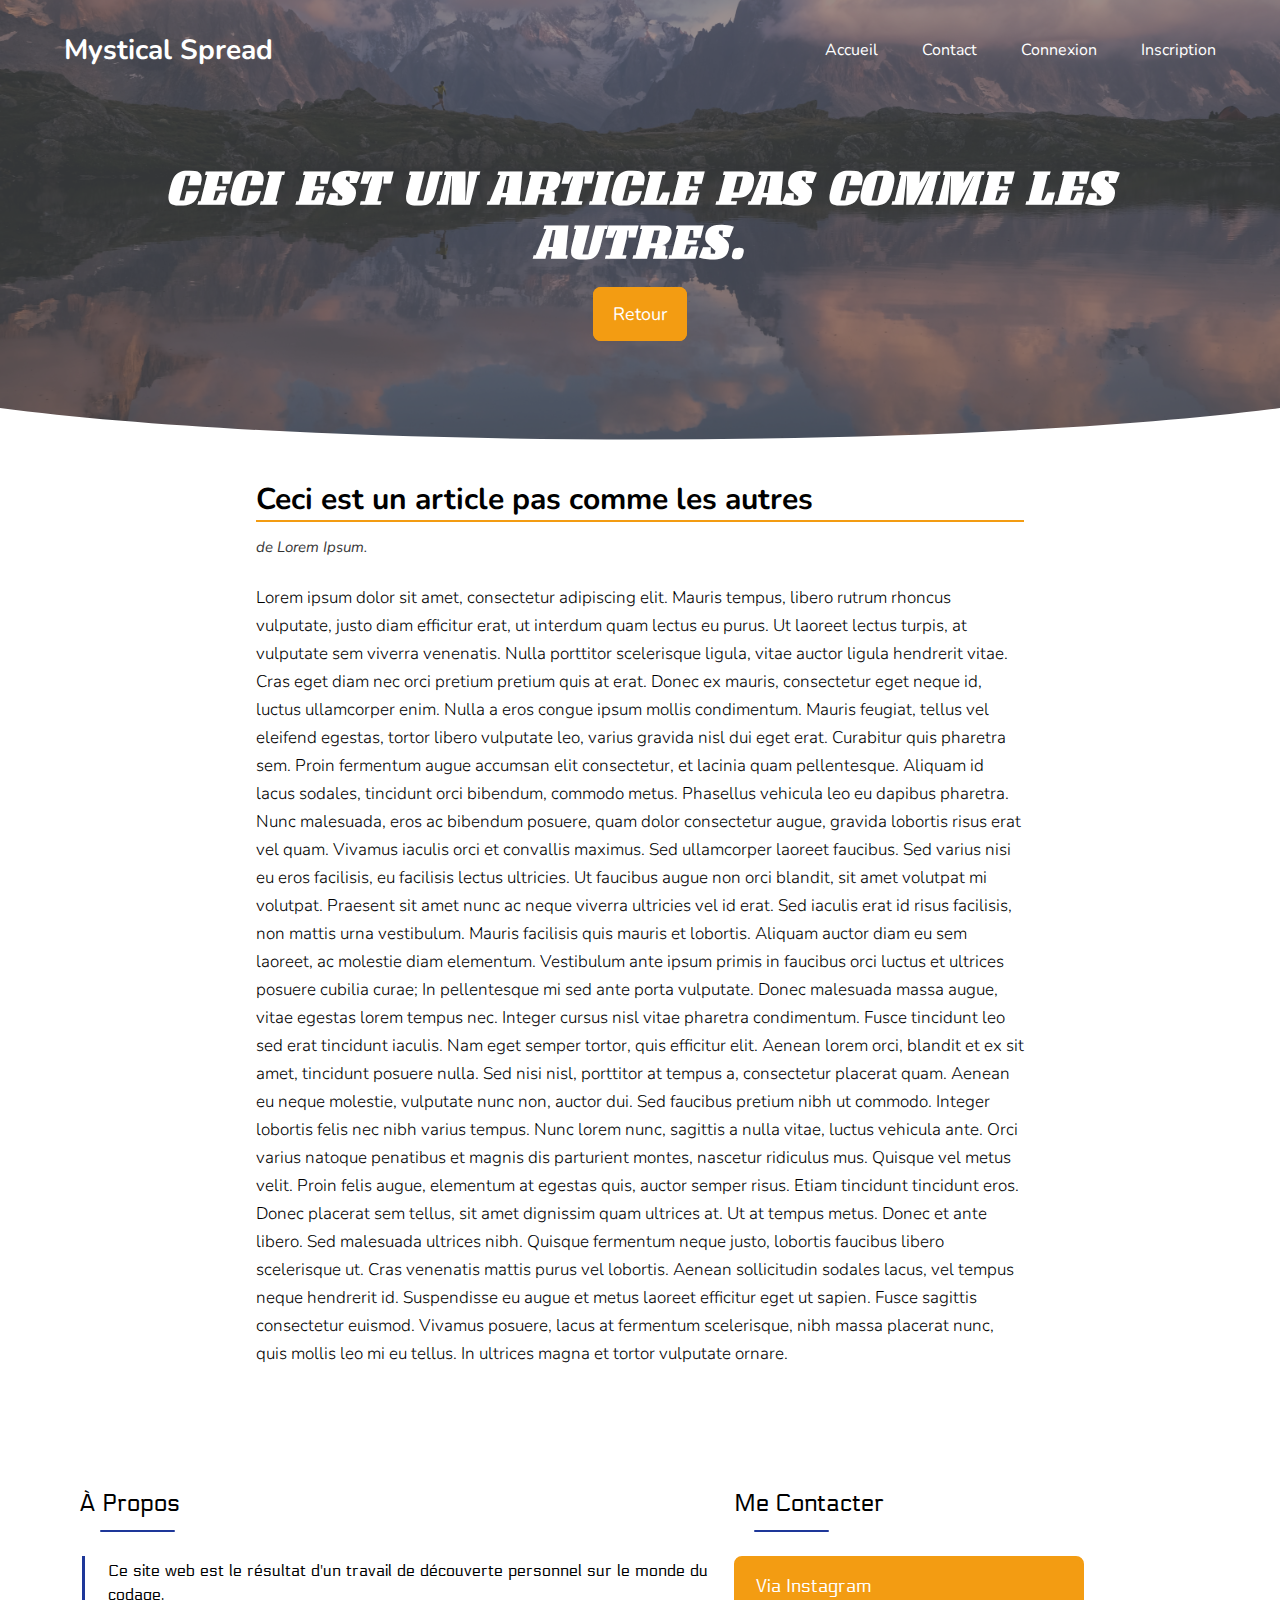
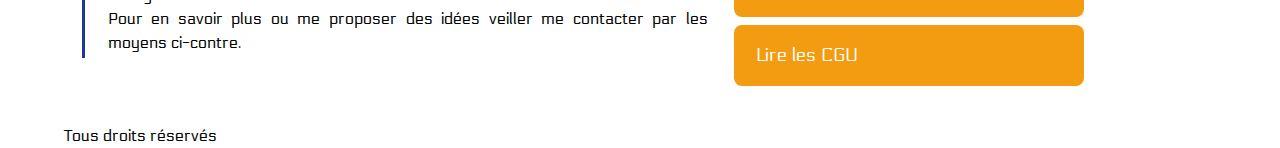
<file: article1.html>
<!DOCTYPE html>
<html lang="fr">
<head>
    <meta charset="UTF-8">
    <meta http-equiv="X-UA-Compatible" content="IE=edge">
    <meta name="viewport" content="width=device-width, initial-scale=1.0">
    <title>Mystical Spread</title>
    <link rel="icon" type="image/png" href="/public/img/Mon Logo perso.png"

    <script src="https://kit.fontawesome.com/d3255ff586.js" crossorigin="anonymous"></script>

    <link href="https://fonts.googleapis.com/css2?family=Nunito:wght@400;700&display=swap" rel="stylesheet">
    <link href="https://fonts.googleapis.com/css2?family=Unlock&display=swap" rel="stylesheet">
    <link href="https://fonts.googleapis.com/css2?family=Electrolize&display=swap" rel="stylesheet">
    
    <link rel="stylesheet" href="public/css/base.css">
    <link rel="stylesheet" href="public/css/header.css">
    <link rel="stylesheet" href="public/css/article-view.css">
    <link rel="stylesheet" href="public/css/footer.css">

</head>
<body>
    
    <div class="header header__article">
        <div class="header__texture1"></div>
        <div class="header__mask">
            <svg width="100%" height="100%" viewBox="0 0 100 100" preserveAspectRatio="none">
                <path d="M0 100 L 0 0 C 25 100 75 100 100 0 L 100 100" fill="#ffff"></path>
            </svg>
        </div>
        <div class="container">
            <div class="header__navbar">
                <div class="header__navbar--logo">
                    <h1 class="header__navbar--logo-title">Mystical Spread</h1>
                </div>
                <div class="header__navbar--menu">
                    <a href="index.html" class="header__navbar--menu-link"><i class="fas fa-house-user"></i>Accueil</a>
                    <a href="#Footer" class="header__navbar--menu-link"><i class="far fa-id-card"></i>Contact</a>
                    <a href="connexion.html" class="header__navbar--menu-link"><i class="fas fa-sign-in-alt"></i>Connexion</a>
                    <a href="inscription.html" class="header__navbar--menu-link"><i class="fas fa-user-plus"></i>Inscription</a>
                </div>
                <div class="header__navbar--toggle">
                    <span class="header__navbar--toggle-icons"></span>
                </div>
            </div>
            <div class="header__slogan">
                <h1 class="header__slogan--title">Ceci est un article pas comme les autres.</h1>
                <a href="/index.html" class="btn"><i class="fas fa-chevron-circle-left"></i> Retour</a>
            </div>
        </div>
    </div>

    <div class="article__view-container">
        <div class="article__view">
            <h2 class="article__view-title">Ceci est un article pas comme les autres</h2>
            <h3 class="article__view-subtitle">de Lorem Ipsum.</h3>
            <p class="article__view-content">
                Lorem ipsum dolor sit amet, consectetur adipiscing elit. Mauris tempus, libero rutrum rhoncus vulputate, justo diam efficitur erat, ut interdum quam lectus eu purus. Ut laoreet lectus turpis, at vulputate sem viverra venenatis. Nulla porttitor scelerisque ligula, vitae auctor ligula hendrerit vitae. Cras eget diam nec orci pretium pretium quis at erat. Donec ex mauris, consectetur eget neque id, luctus ullamcorper enim. Nulla a eros congue ipsum mollis condimentum. Mauris feugiat, tellus vel eleifend egestas, tortor libero vulputate leo, varius gravida nisl dui eget erat. Curabitur quis pharetra sem. Proin fermentum augue accumsan elit consectetur, et lacinia quam pellentesque. Aliquam id lacus sodales, tincidunt orci bibendum, commodo metus. Phasellus vehicula leo eu dapibus pharetra.
                Nunc malesuada, eros ac bibendum posuere, quam dolor consectetur augue, gravida lobortis risus erat vel quam. Vivamus iaculis orci et convallis maximus. Sed ullamcorper laoreet faucibus. Sed varius nisi eu eros facilisis, eu facilisis lectus ultricies. Ut faucibus augue non orci blandit, sit amet volutpat mi volutpat. Praesent sit amet nunc ac neque viverra ultricies vel id erat. Sed iaculis erat id risus facilisis, non mattis urna vestibulum. Mauris facilisis quis mauris et lobortis. Aliquam auctor diam eu sem laoreet, ac molestie diam elementum. Vestibulum ante ipsum primis in faucibus orci luctus et ultrices posuere cubilia curae; In pellentesque mi sed ante porta vulputate. Donec malesuada massa augue, vitae egestas lorem tempus nec. Integer cursus nisl vitae pharetra condimentum. Fusce tincidunt leo sed erat tincidunt iaculis. Nam eget semper tortor, quis efficitur elit. Aenean lorem orci, blandit et ex sit amet, tincidunt posuere nulla.
                Sed nisi nisl, porttitor at tempus a, consectetur placerat quam. Aenean eu neque molestie, vulputate nunc non, auctor dui. Sed faucibus pretium nibh ut commodo. Integer lobortis felis nec nibh varius tempus. Nunc lorem nunc, sagittis a nulla vitae, luctus vehicula ante. Orci varius natoque penatibus et magnis dis parturient montes, nascetur ridiculus mus. Quisque vel metus velit. Proin felis augue, elementum at egestas quis, auctor semper risus. Etiam tincidunt tincidunt eros. Donec placerat sem tellus, sit amet dignissim quam ultrices at. Ut at tempus metus. Donec et ante libero. Sed malesuada ultrices nibh.
                Quisque fermentum neque justo, lobortis faucibus libero scelerisque ut. Cras venenatis mattis purus vel lobortis. Aenean sollicitudin sodales lacus, vel tempus neque hendrerit id. Suspendisse eu augue et metus laoreet efficitur eget ut sapien. Fusce sagittis consectetur euismod. Vivamus posuere, lacus at fermentum scelerisque, nibh massa placerat nunc, quis mollis leo mi eu tellus. In ultrices magna et tortor vulputate ornare.

            </p>
        </div>
    </div>

    <footer id="Footer">
        <div class="container">
            <div class="footer">
                <div class="footer__body">
                    <div class="footer__items">
                        <div class="footer__body-left">
                            <div class="footer__title">
                                    À Propos
                            </div>
                            <div class="footer__content">
                                Ce site web est le résultat d'un travail de découverte personnel sur le monde du codage.
                                <br>
                                Pour en savoir plus ou me proposer des idées veiller me contacter par les moyens ci-contre.
                            </div>
                        </div>
                            
                        <div class="footer__body-right">
                            <div class="footer__title">
                                Me Contacter
                            </div>
                            <div class="social__content">
                                <a target="_BLANK" href="https://www.instagram.com/ilankonan/?hl=fr" class="social__content-link"><i class="fab fa-instagram"></i> Via Instagram </a>
                                <a target="" href="" class="social__content-link"><i class="fas fa-book"></i> Lire les CGU </a>
                            </div>
                        </div>
                    </div>                            
                </div>
                <div class="footer__bottom">
                    <div class="copyright"><i class="far fa-copyright"></i> Tous droits réservés</div>
                </div>
            </div>
        </div>
    </footer>
    
    <script
    src="https://code.jquery.com/jquery-3.6.0.min.js"
    integrity="sha256-/xUj+3OJU5yExlq6GSYGSHk7tPXikynS7ogEvDej/m4="
    crossorigin="anonymous"></script>
    <script src="public/js/app.js"></script>
</body>
</html>

    <script
    src="https://code.jquery.com/jquery-3.6.0.min.js"
    integrity="sha256-/xUj+3OJU5yExlq6GSYGSHk7tPXikynS7ogEvDej/m4="
    crossorigin="anonymous"></script>
    <script src="public/js/app.js"></script>
</body>
</html>
</file>
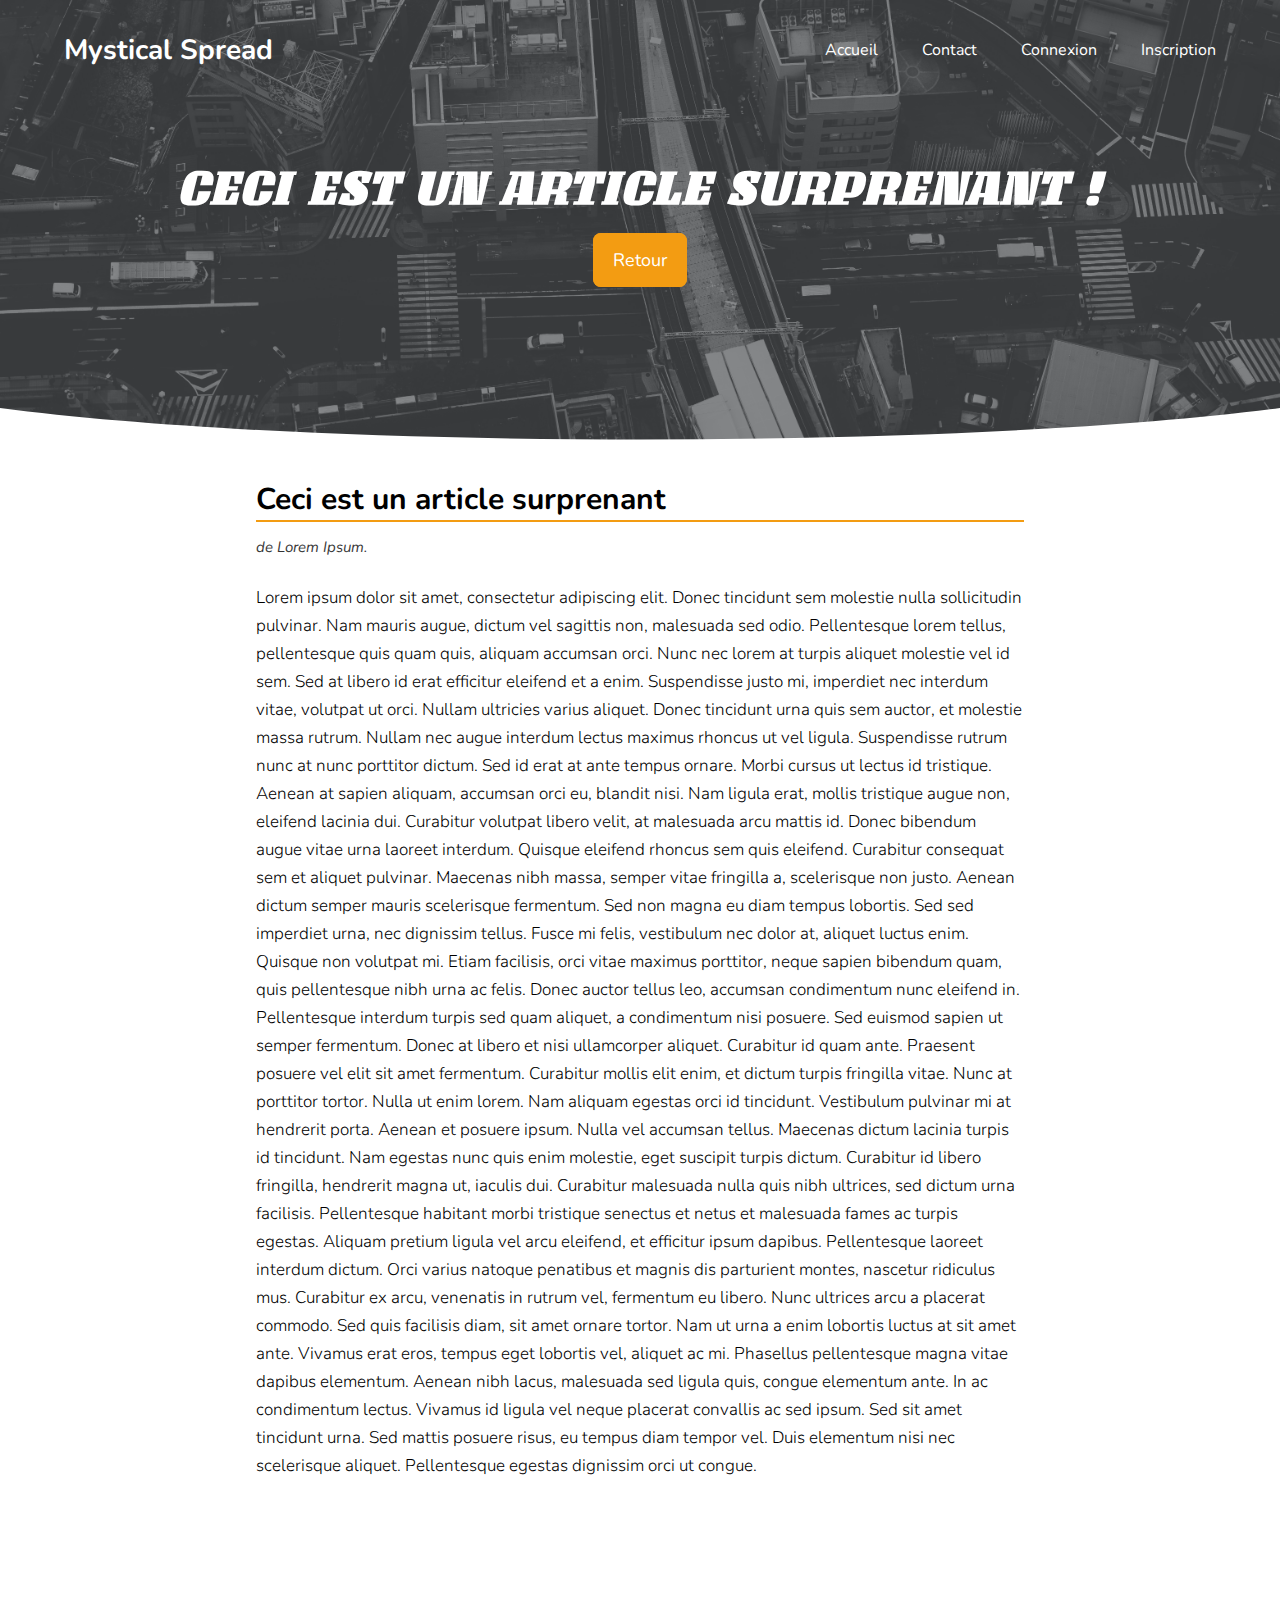
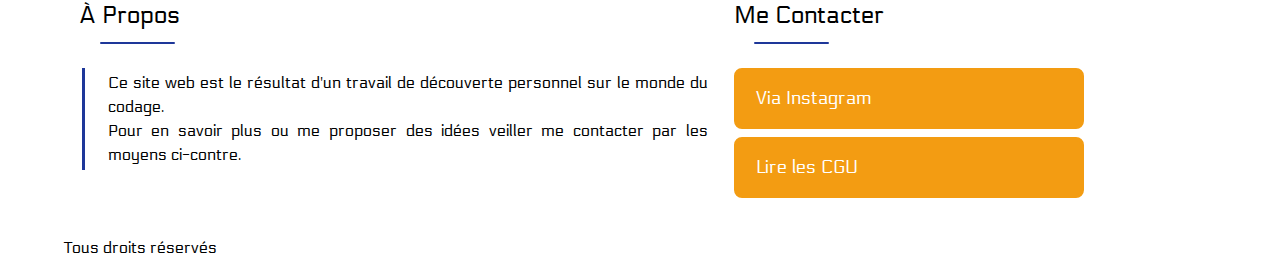
<file: article2.html>
<!DOCTYPE html>
<html lang="fr">
<head>
    <meta charset="UTF-8">
    <meta http-equiv="X-UA-Compatible" content="IE=edge">
    <meta name="viewport" content="width=device-width, initial-scale=1.0">
    <title>Mystical Spread</title>
    <link rel="icon" type="image/png" href="/public/img/Mon Logo perso.png"

    <script src="https://kit.fontawesome.com/d3255ff586.js" crossorigin="anonymous"></script>

    <link href="https://fonts.googleapis.com/css2?family=Nunito:wght@400;700&display=swap" rel="stylesheet">
    <link href="https://fonts.googleapis.com/css2?family=Unlock&display=swap" rel="stylesheet">
    <link href="https://fonts.googleapis.com/css2?family=Electrolize&display=swap" rel="stylesheet">

    <link rel="stylesheet" href="public/css/base.css">
    <link rel="stylesheet" href="public/css/header.css">
    <link rel="stylesheet" href="public/css/footer.css">
    <link rel="stylesheet" href="public/css/article-view.css">

</head>
<body>
    
    <div class="header header__article">
        <div class="header__texture2"></div>
        <div class="header__mask">
            <svg width="100%" height="100%" viewBox="0 0 100 100" preserveAspectRatio="none">
                <path d="M0 100 L 0 0 C 25 100 75 100 100 0 L 100 100" fill="#ffff"></path>
            </svg>
        </div>
        <div class="container">
            <div class="header__navbar">
                <div class="header__navbar--logo">
                    <h1 class="header__navbar--logo-title">Mystical Spread</h1>
                </div>
                <div class="header__navbar--menu">
                    <a href="index.html" class="header__navbar--menu-link"><i class="fas fa-house-user"></i>Accueil</a>
                    <a href="#Footer" class="header__navbar--menu-link"><i class="far fa-id-card"></i>Contact</a>
                    <a href="connexion.html" class="header__navbar--menu-link"><i class="fas fa-sign-in-alt"></i>Connexion</a>
                    <a href="inscription.html" class="header__navbar--menu-link"><i class="fas fa-user-plus"></i>Inscription</a>
                </div>
                <div class="header__navbar--toggle">
                    <span class="header__navbar--toggle-icons"></span>
                </div>
            </div>
            <div class="header__slogan">
                <h1 class="header__slogan--title">Ceci est un article surprenant !</h1>
                <a href="./index.html" class="btn"><i class="fas fa-chevron-circle-left"></i> Retour</a>
            </div>
        </div>
    </div>

    <div class="article__view-container">
        <div class="article__view">
            <h2 class="article__view-title">Ceci est un article surprenant</h2>
            <h3 class="article__view-subtitle">de Lorem Ipsum.</h3>
            <p class="article__view-content">
                Lorem ipsum dolor sit amet, consectetur adipiscing elit. Donec tincidunt sem molestie nulla sollicitudin pulvinar. Nam mauris augue, dictum vel sagittis non, malesuada sed odio. Pellentesque lorem tellus, pellentesque quis quam quis, aliquam accumsan orci. Nunc nec lorem at turpis aliquet molestie vel id sem. Sed at libero id erat efficitur eleifend et a enim. Suspendisse justo mi, imperdiet nec interdum vitae, volutpat ut orci. Nullam ultricies varius aliquet. Donec tincidunt urna quis sem auctor, et molestie massa rutrum.
                Nullam nec augue interdum lectus maximus rhoncus ut vel ligula. Suspendisse rutrum nunc at nunc porttitor dictum. Sed id erat at ante tempus ornare. Morbi cursus ut lectus id tristique. Aenean at sapien aliquam, accumsan orci eu, blandit nisi. Nam ligula erat, mollis tristique augue non, eleifend lacinia dui. Curabitur volutpat libero velit, at malesuada arcu mattis id. Donec bibendum augue vitae urna laoreet interdum.
                Quisque eleifend rhoncus sem quis eleifend. Curabitur consequat sem et aliquet pulvinar. Maecenas nibh massa, semper vitae fringilla a, scelerisque non justo. Aenean dictum semper mauris scelerisque fermentum. Sed non magna eu diam tempus lobortis. Sed sed imperdiet urna, nec dignissim tellus. Fusce mi felis, vestibulum nec dolor at, aliquet luctus enim. Quisque non volutpat mi. Etiam facilisis, orci vitae maximus porttitor, neque sapien bibendum quam, quis pellentesque nibh urna ac felis. Donec auctor tellus leo, accumsan condimentum nunc eleifend in. Pellentesque interdum turpis sed quam aliquet, a condimentum nisi posuere.
                Sed euismod sapien ut semper fermentum. Donec at libero et nisi ullamcorper aliquet. Curabitur id quam ante. Praesent posuere vel elit sit amet fermentum. Curabitur mollis elit enim, et dictum turpis fringilla vitae. Nunc at porttitor tortor. Nulla ut enim lorem. Nam aliquam egestas orci id tincidunt. Vestibulum pulvinar mi at hendrerit porta. Aenean et posuere ipsum. Nulla vel accumsan tellus. Maecenas dictum lacinia turpis id tincidunt. Nam egestas nunc quis enim molestie, eget suscipit turpis dictum. Curabitur id libero fringilla, hendrerit magna ut, iaculis dui. Curabitur malesuada nulla quis nibh ultrices, sed dictum urna facilisis. Pellentesque habitant morbi tristique senectus et netus et malesuada fames ac turpis egestas.     
                Aliquam pretium ligula vel arcu eleifend, et efficitur ipsum dapibus. Pellentesque laoreet interdum dictum. Orci varius natoque penatibus et magnis dis parturient montes, nascetur ridiculus mus. Curabitur ex arcu, venenatis in rutrum vel, fermentum eu libero. Nunc ultrices arcu a placerat commodo. Sed quis facilisis diam, sit amet ornare tortor. Nam ut urna a enim lobortis luctus at sit amet ante. Vivamus erat eros, tempus eget lobortis vel, aliquet ac mi. Phasellus pellentesque magna vitae dapibus elementum. Aenean nibh lacus, malesuada sed ligula quis, congue elementum ante. In ac condimentum lectus. Vivamus id ligula vel neque placerat convallis ac sed ipsum. Sed sit amet tincidunt urna. Sed mattis posuere risus, eu tempus diam tempor vel. Duis elementum nisi nec scelerisque aliquet. Pellentesque egestas dignissim orci ut congue.

            </p>
        </div>
    </div>

    <footer id="Footer">
        <div class="container">
            <div class="footer">
                <div class="footer__body">
                    <div class="footer__items">
                        <div class="footer__body-left">
                            <div class="footer__title">
                                    À Propos
                            </div>
                            <div class="footer__content">
                                Ce site web est le résultat d'un travail de découverte personnel sur le monde du codage.
                                <br>
                                Pour en savoir plus ou me proposer des idées veiller me contacter par les moyens ci-contre.
                            </div>
                        </div>
                            
                        <div class="footer__body-right">
                            <div class="footer__title">
                                Me Contacter
                            </div>
                            <div class="social__content">
                                <a target="_BLANK" href="https://www.instagram.com/ilankonan/?hl=fr" class="social__content-link"><i class="fab fa-instagram"></i> Via Instagram </a>
                                <a target="" href="" class="social__content-link"><i class="fas fa-book"></i> Lire les CGU </a>
                            </div>
                        </div>
                    </div>                            
                </div>
                <div class="footer__bottom">
                    <div class="copyright"><i class="far fa-copyright"></i> Tous droits réservés</div>
                </div>
            </div>
        </div>
    </footer>
    
    <script
    src="https://code.jquery.com/jquery-3.6.0.min.js"
    integrity="sha256-/xUj+3OJU5yExlq6GSYGSHk7tPXikynS7ogEvDej/m4="
    crossorigin="anonymous"></script>
    <script src="public/js/app.js"></script>
</body>
</html>

    <script
    src="https://code.jquery.com/jquery-3.6.0.min.js"
    integrity="sha256-/xUj+3OJU5yExlq6GSYGSHk7tPXikynS7ogEvDej/m4="
    crossorigin="anonymous"></script>
    <script src="public/js/app.js"></script>
</body>
</html>
</file>
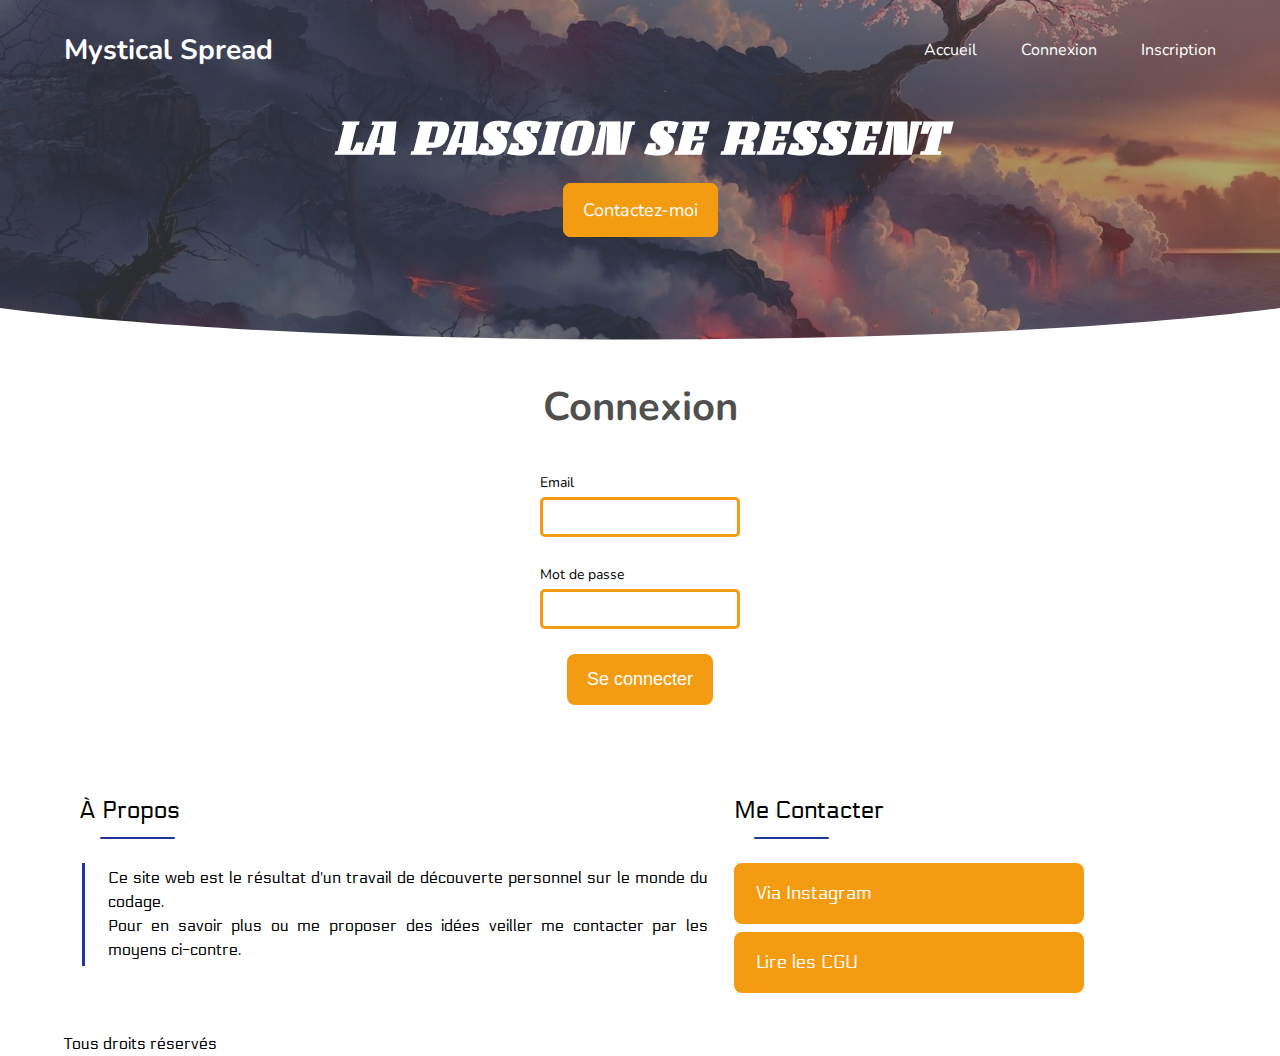
<file: connexion.html>
<!DOCTYPE html>
<html lang="fr">
<head>
    <meta charset="UTF-8">
    <meta http-equiv="X-UA-Compatible" content="IE=edge">
    <meta name="viewport" content="width=device-width, initial-scale=1.0">
    <title>Mystical Spread | Connexion</title>
    <link rel="icon" type="image/png" href="/public/img/Mon Logo perso.png"

    <script src="https://kit.fontawesome.com/d3255ff586.js" crossorigin="anonymous"></script>

    <link href="https://fonts.googleapis.com/css2?family=Nunito:wght@300;400;700&display=swap" rel="stylesheet">
    <link href="https://fonts.googleapis.com/css2?family=Unlock&display=swap" rel="stylesheet">
    <link href="https://fonts.googleapis.com/css2?family=Electrolize&display=swap" rel="stylesheet">
    
    <link rel="stylesheet" href="public/css/base.css">
    <link rel="stylesheet" href="public/css/header.css">
    <link rel="stylesheet" href="public/css/form.css">
    <link rel="stylesheet" href="public/css/footer.css">

</head>
<body>
    
    <div class="header header__otherpage">
        <div class="header__texture"></div>
        <div class="header__mask">
            <svg width="100%" height="100%" viewBox="0 0 100 100" preserveAspectRatio="none">
                <path d="M0 100 L 0 0 C 25 100 75 100 100 0 L 100 100" fill="#ffff"></path>
            </svg>
        </div>
        <div class="container">
            <div class="header__navbar">
                <div class="header__navbar--logo">
                    <h1 class="header__navbar--logo-title">Mystical Spread</h1>
                </div>
                <div class="header__navbar--menu">
                    <a href="index.html" class="header__navbar--menu-link"><i class="fas fa-house-user"></i>Accueil</a>
                    <a href="connexion.html" class="header__navbar--menu-link"><i class="fas fa-sign-in-alt"></i>Connexion</a>
                    <a href="inscription.html" class="header__navbar--menu-link"><i class="fas fa-user-plus"></i>Inscription</a>
                </div>
                <div class="header__navbar--toggle">
                    <span class="header__navbar--toggle-icons"></span>
                </div>
            </div>
            <div class="header__slogan">
                <h1 class="header__slogan--title">La passion se ressent</h1>
                <a href="#Footer" class="btn">Contactez-moi</a>
            </div>
        </div>
    </div>

    <div class="container">
        <div class="form">
            <div class="form__title">Connexion</div>
            <form class="form__inner" action="">
                <div class="form__line">
                    <div class="form__block">
                        <h4 class="form__label">Email</h4>
                        <input class="form__input" type="text">
                    </div>
                </div>
                <div class="form__line">
                    <div class="form__block">
                        <h4 class="form__label">Mot de passe</h4>
                        <input class="form__input" type="text">
                    </div>
                </div>
                <button class="btn">Se connecter</button>
            </form>
        </div>
    </div>

    <footer id="Footer">
        <div class="container">
            <div class="footer">
                <div class="footer__body">
                    <div class="footer__items">
                        <div class="footer__body-left">
                            <div class="footer__title">
                                    À Propos
                            </div>
                            <div class="footer__content">
                                Ce site web est le résultat d'un travail de découverte personnel sur le monde du codage.
                                <br>
                                Pour en savoir plus ou me proposer des idées veiller me contacter par les moyens ci-contre.
                            </div>
                        </div>
                            
                        <div class="footer__body-right">
                            <div class="footer__title">
                                Me Contacter
                            </div>
                            <div class="social__content">
                                <a target="_BLANK" href="https://www.instagram.com/ilankonan/?hl=fr" class="social__content-link"><i class="fab fa-instagram"></i> Via Instagram </a>
                                <a target="" href="" class="social__content-link"><i class="fas fa-book"></i> Lire les CGU </a>
                            </div>
                        </div>
                    </div>                            
                </div>
                <div class="footer__bottom">
                    <div class="copyright"><i class="far fa-copyright"></i> Tous droits réservés</div>
                </div>
            </div>
        </div>
    </footer>
    
    <script
    src="https://code.jquery.com/jquery-3.6.0.min.js"
    integrity="sha256-/xUj+3OJU5yExlq6GSYGSHk7tPXikynS7ogEvDej/m4="
    crossorigin="anonymous"></script>
    <script src="public/js/app.js"></script>
</body>
</html>
    
    <script
    src="https://code.jquery.com/jquery-3.6.0.min.js"
    integrity="sha256-/xUj+3OJU5yExlq6GSYGSHk7tPXikynS7ogEvDej/m4="
    crossorigin="anonymous"></script>
    <script src="public/js/app.js"></script>
</body>
</html>
</file>
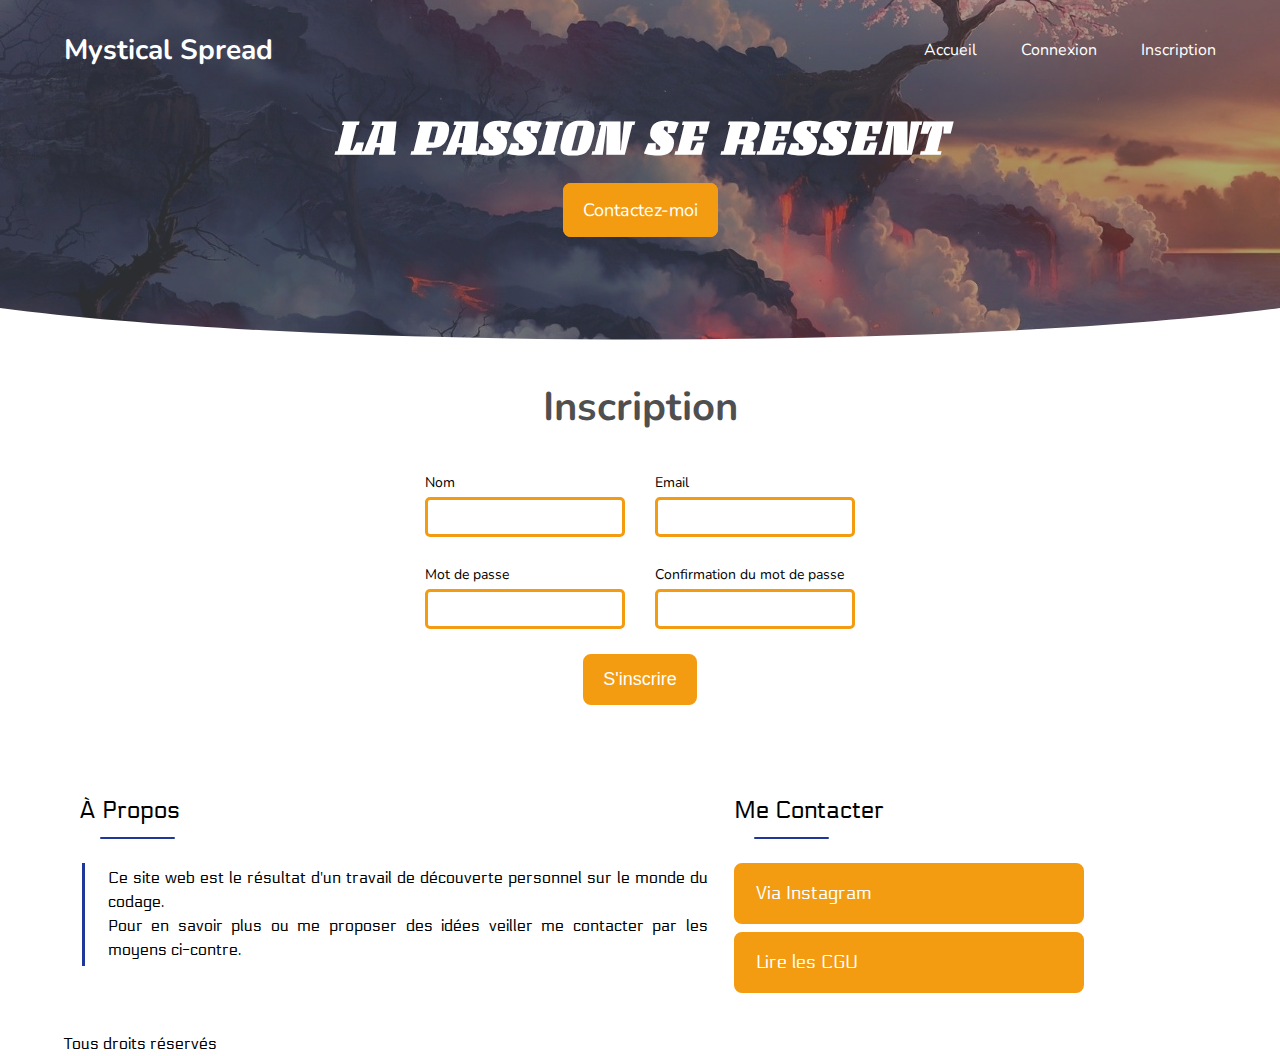
<file: inscription.html>
<!DOCTYPE html>
<html lang="fr">
<head>
    <meta charset="UTF-8">
    <meta http-equiv="X-UA-Compatible" content="IE=edge">
    <meta name="viewport" content="width=device-width, initial-scale=1.0">
    <title>Mystical Spread | Inscription</title>
    <link rel="icon" type="image/png" href="/public/img/Mon Logo perso.png"

    <script src="https://kit.fontawesome.com/d3255ff586.js" crossorigin="anonymous"></script>

    <link href="https://fonts.googleapis.com/css2?family=Nunito:wght@300;400;700&display=swap" rel="stylesheet">
    <link href="https://fonts.googleapis.com/css2?family=Unlock&display=swap" rel="stylesheet">
    <link href="https://fonts.googleapis.com/css2?family=Electrolize&display=swap" rel="stylesheet">
    
    <link rel="stylesheet" href="public/css/footer.css">
    <link rel="stylesheet" href="public/css/base.css">
    <link rel="stylesheet" href="public/css/header.css">
    <link rel="stylesheet" href="public/css/form.css">

</head>
<body>
    
    <div class="header header__otherpage">
        <div class="header__texture"></div>
        <div class="header__mask">
            <svg width="100%" height="100%" viewBox="0 0 100 100" preserveAspectRatio="none">
                <path d="M0 100 L 0 0 C 25 100 75 100 100 0 L 100 100" fill="#ffff"></path>
            </svg>
        </div>
        <div class="container">
            <div class="header__navbar">
                <div class="header__navbar--logo">
                    <h1 class="header__navbar--logo-title">Mystical Spread</h1>
                </div>
                <div class="header__navbar--menu">
                    <a href="index.html" class="header__navbar--menu-link"><i class="fas fa-house-user"></i>Accueil</a>
                    <a href="connexion.html" class="header__navbar--menu-link"><i class="fas fa-sign-in-alt"></i>Connexion</a>
                    <a href="inscription.html" class="header__navbar--menu-link"><i class="fas fa-user-plus"></i>Inscription</a>
                </div>
                <div class="header__navbar--toggle">
                    <span class="header__navbar--toggle-icons"></span>
                </div>
            </div>
            <div class="header__slogan">
                <h1 class="header__slogan--title">La passion se ressent</h1>
                <a href="#Footer" class="btn">Contactez-moi</a>
            </div>
        </div>
    </div>

    <div class="container">
        <div class="form">
            <div class="form__title">Inscription</div>
            <form class="form__inner" action="">
                <div class="form__line">
                    <div class="form__block">
                        <h4 class="form__label">Nom</h4>
                        <input class="form__input" type="text">
                    </div>
                    <div class="form__block">
                        <h4 class="form__label">Email</h4>
                        <input class="form__input" type="text">
                    </div>
                </div>
                <div class="form__line">
                    <div class="form__block">
                        <h4 class="form__label">Mot de passe</h4>
                        <input class="form__input" type="text">
                    </div>
                    <div class="form__block">
                        <h4 class="form__label">Confirmation du mot de passe</h4>
                        <input class="form__input" type="text">
                    </div>
                </div>
                <button class="btn">S'inscrire</button>
            </form>
        </div>
    </div>

    <footer id="Footer">
        <div class="container">
            <div class="footer">
                <div class="footer__body">
                    <div class="footer__items">
                        <div class="footer__body-left">
                            <div class="footer__title">
                                    À Propos
                            </div>
                            <div class="footer__content">
                                Ce site web est le résultat d'un travail de découverte personnel sur le monde du codage.
                                <br>
                                Pour en savoir plus ou me proposer des idées veiller me contacter par les moyens ci-contre.
                            </div>
                        </div>
                            
                        <div class="footer__body-right">
                            <div class="footer__title">
                                Me Contacter
                            </div>
                            <div class="social__content">
                                <a target="_BLANK" href="https://www.instagram.com/ilankonan/?hl=fr" class="social__content-link"><i class="fab fa-instagram"></i> Via Instagram </a>
                                <a target="" href="" class="social__content-link"><i class="fas fa-book"></i> Lire les CGU </a>
                            </div>
                        </div>
                    </div>                            
                </div>
                <div class="footer__bottom">
                    <div class="copyright"><i class="far fa-copyright"></i> Tous droits réservés</div>
                </div>
            </div>
        </div>
    </footer>
    
    <script
    src="https://code.jquery.com/jquery-3.6.0.min.js"
    integrity="sha256-/xUj+3OJU5yExlq6GSYGSHk7tPXikynS7ogEvDej/m4="
    crossorigin="anonymous"></script>
    <script src="public/js/app.js"></script>
</body>
</html>
    
    <script
    src="https://code.jquery.com/jquery-3.6.0.min.js"
    integrity="sha256-/xUj+3OJU5yExlq6GSYGSHk7tPXikynS7ogEvDej/m4="
    crossorigin="anonymous"></script>
    <script src="public/js/app.js"></script>
</body>
</html>
</file>
<file: public/css/base.css>
* {
    box-sizing: border-box;
    scroll-behavior: smooth;
}

*, ::after, ::before {
    box-sizing: border-box;
}

body, html {
    margin: 0;
    padding: 0;
    font-family: 'Nunito';
}

footer {
    font-family: 'Electrolize', sans-serif;
    font-size: 1rem;
    font-weight: 400;
    line-height: 1.5;
    text-align: left
}

a {
    text-decoration: none;
    cursor: pointer;
}

.container {
    width: 90%;
    margin: auto;
    position: relative;
    z-index: 999;
}

.btn {
    color: #fff;
    font-size: 18px;
    text-decoration: none;
    padding: 13px 18px;
    background-color: #f39c12;
    border-radius: 8px;
    border: 2px solid #f39c12;
    transition: all 0.3s ease-in-out;
}

.btn:hover {
    color: #f39c12;
    background: transparent;
}
</file>
<file: public/css/header.css>
.header {
    height: 450px;
    width: 100%;
    background: rgb(87, 91, 94);
    position: relative;
}

.header__otherpage {
    height: 350px;
}

.header__otherpage .header__slogan--title {
    margin-top: 10px;
}

.header__otherpage .header__slogan {
    margin-top: 10px;
}

.header__texture {
    width: 100%;
    height: 100%;
    position: absolute;
    top: 0;left: 0;
    background: url('../img/magical-wallpapers-mystical-backgrounds-pictures-images_1680x1050.jpg') center no-repeat;
    background-size: cover;
    z-index: 1;
    opacity: 0.5;
}

.header__mask {
    position: absolute;
    bottom: 0;
    background: 0 0;
    height: 42px;
    width: 100%;
    z-index: 10;
}

.header__navbar {
    width: 100%;
    height: 100px;
    display: flex;
    flex-direction: row;
    justify-content: space-between;
    align-items: center;
}

.header__navbar--logo-title {
    color: #fff;
    font-size: 28px;
}

.header__navbar--menu-link {
    margin-left: 40px;
    color: #fff;
    text-decoration: none;
    transition: all 0.3s ease-in-out;
    border-bottom: 2px solid transparent;
}

.header__navbar--menu-link:hover {
    padding-bottom: 3px;
    border-color: #1e3799;
}

.header__slogan {
    text-align: center;
    margin-top: 60px;
}

.header__slogan--title {
    color: #fff;
    font-size: 50px;
    text-transform: uppercase;
    font-family: Unlock;
    font-style: oblique;
    letter-spacing: 2px;
}

.header__navbar--toggle {
    width: 40px;
    height: 60px;
    display: flex;
    align-items: center;
    display: none;
    cursor: pointer;
}

.header__navbar--toggle-icons, .header__navbar--toggle-icons:before, .header__navbar--toggle-icons:after {
    content: "";
    display: block;
    width: 100%;
    height: 3px;
    border-radius: 5px;
    background: #fff;
    position: relative;
}
.header__navbar--toggle-icons:before {top: 10px;}
.header__navbar--toggle-icons:after {top: -14px;}

.is-open .header__navbar--menu {
    transform: translateY(0);
}

@media only screen and (max-width: 600px){
    .container {
        width: 100%;
        padding: 0 20px;
    }
    .header__navbar--toggle {
        display: flex;
        z-index: 1000;
    }
    .header__navbar--menu {
        transition: all 0.3s ease-in-out;
        transform: translateY(-100%);
        display: flex;
        flex-direction: column;
        justify-content: center;
        align-items: center;
        position: absolute;
        width: 100%;
        height: 100vh;
        background: #464646;
        top: 0;left: 0;
    }
    .header__navbar--menu-link {
        margin: 20px 0;
        font-size: 24px;
    }
    .header__slogan--title {
        font-size: 40px;
    }
}
</file>
<file: public/css/article-view.css>
.header.header__article {
    height: 450px;
}

.header__article .header__texture1 {
    width: 100%;
    height: 100%;
    position: absolute;
    top: 0;left: 0;
    background: url('../img/robin-gaillot-drevon-tQcUEyZNazk-unsplash.jpg') center no-repeat;
    background-size: cover;
    z-index: 1;
    opacity: 0.4;
}
.header__article .header__texture2 {
    width: 100%;
    height: 100%;
    position: absolute;
    top: 0;left: 0;
    background: url('../img/levi-meir-clancy-jnuDx1MOIW8-unsplash.jpg') center no-repeat;
    background-size: cover;
    z-index: 1;
    opacity: 0.4;
}
.header__article .header__texture3 {
    width: 100%;
    height: 100%;
    position: absolute;
    top: 0;left: 0;
    background: url('../img/gwenn-klabbers-YFKmarIXa00-unsplash.jpg') center no-repeat;
    background-size: cover;
    z-index: 1;
    opacity: 0.4;
}

.article__view-container {
    width: 60%;
    margin: auto;
    padding-top: 30px;
}

.article__view-title {
    border-bottom: 2px solid #f39c12;
    line-height: 40px;
    font-weight: 700;
    font-size: 30px;
    margin: 0;
}

.article__view-subtitle {
    font-weight: 400;
    margin: 10 0;
    padding: 0;
    font-size: 15px;
    font-style: italic;
    opacity: 0.8;
}

.article__view-content {
    padding-top: 10px;
    font-weight: 300;
    padding-bottom: 30px;
    font-size: 17px;
    line-height: 28px;
}
</file>
<file: public/css/footer.css>
.footer__items {
    display: flex;
    flex-direction: row;
    padding: 1.9rem;
    margin-top: 1.7rem;
    position: relative;
    width: 100%;
    padding-right: 15px;
    padding-left: 15px;

}

.footer__body-left {
    -ms-flex: 0 0 58.333333%;
    flex: 0 0 58.333333%;
    max-width: 58.333333%;
}

.footer__body-right {
    -ms-flex: 0 0 41.666667%;
    flex: 0 0 41.666667%;
    max-width: 41.666667%;
}


.footer__title {
    text-align: left;
    padding-top: 30px;
    margin-bottom: 20px;
    font-size: 24px;
}

.footer__title::after {
    content: '';
    display: block;
    width: 75px;
    opacity: 1;
    height: .15rem;
    margin: 8px 0px 24px 20.8px;
    border-radius: 99px;
    background-color: #1e3799;
}

.footer__content {
    margin: 1rem .2rem;
    padding: .2rem 1.4rem;
    border-left: 3px solid #1e3799;
    text-align: justify;
}

.social__content-link {
    display: block;
    width: 75%;
    margin-bottom: 0.5rem;
    font-size: 18px;
    padding: 13px 18px;
    text-decoration: none;
    color: white;
    background-color: #f39c12;
    border: 4px solid #f39c12;
    border-radius: 8px;
    transition: all 0.3s ease-in-out;
}

.social__content-link:hover {
    color: #f39c12;
    background: transparent;
}

@media only screen and (max-width: 1100px){
    .footer__items {
        display: flex;
        flex-direction: column;
        position: relative;
    }
}

@media only screen and (min-width: 768px) and (max-width: 1100){
    .footer__body-left {
        -ms-flex: 0 0 100%;
        flex: 0 0 100%;
        max-width: 100%;
    }
    
    .footer__body-right {
        -ms-flex: 0 0 100%;
        flex: 0 0 100%;
        max-width: 100%;
    }
}

@media only screen and (max-width: 576px){
    .footer__body-left {
        -ms-flex: 0 0 100%;
        flex: 0 0 100%;
        max-width: 100%;
    }
    
    .footer__body-right {
        -ms-flex: 0 0 100%;
        flex: 0 0 100%;
        max-width: 100%;
    }
}
</file>
<file: public/css/form.css>
.form {
    width: 100%;
}

.form__title {
    text-align: center;
    font-size: 40px;
    font-weight: 700;
    margin-top: 30px;
    color: rgb(0,0,0,0.7);
    margin-bottom: 20px;
}

.form__inner {
    display: flex;
    flex-direction: column;
    justify-content: center;
    align-items: center;
}

.form__line {
    display: flex;
    flex-direction: row;
    justify-content: center;
}

.form__block {
    width: 200px;
    margin: 0 15px;
}

.form__label {
    font-weight: 400;
    margin-bottom: 5px;
    font-size: 14px;
}

.form__input {
    height: 40px;
    width: 100%;
    border-radius: 5px;
    border: 3px solid #f39c12;
    outline: 0;
    transition: all 0.3s ease-in-out;
    padding-left: 10px;
    font-size: 16px;
    margin-bottom: 10px;
}

.form__input:focus {
    border-color: #1e3799;
}

.form .btn {
    margin-top: 15px;
    cursor: pointer;
}
</file>
